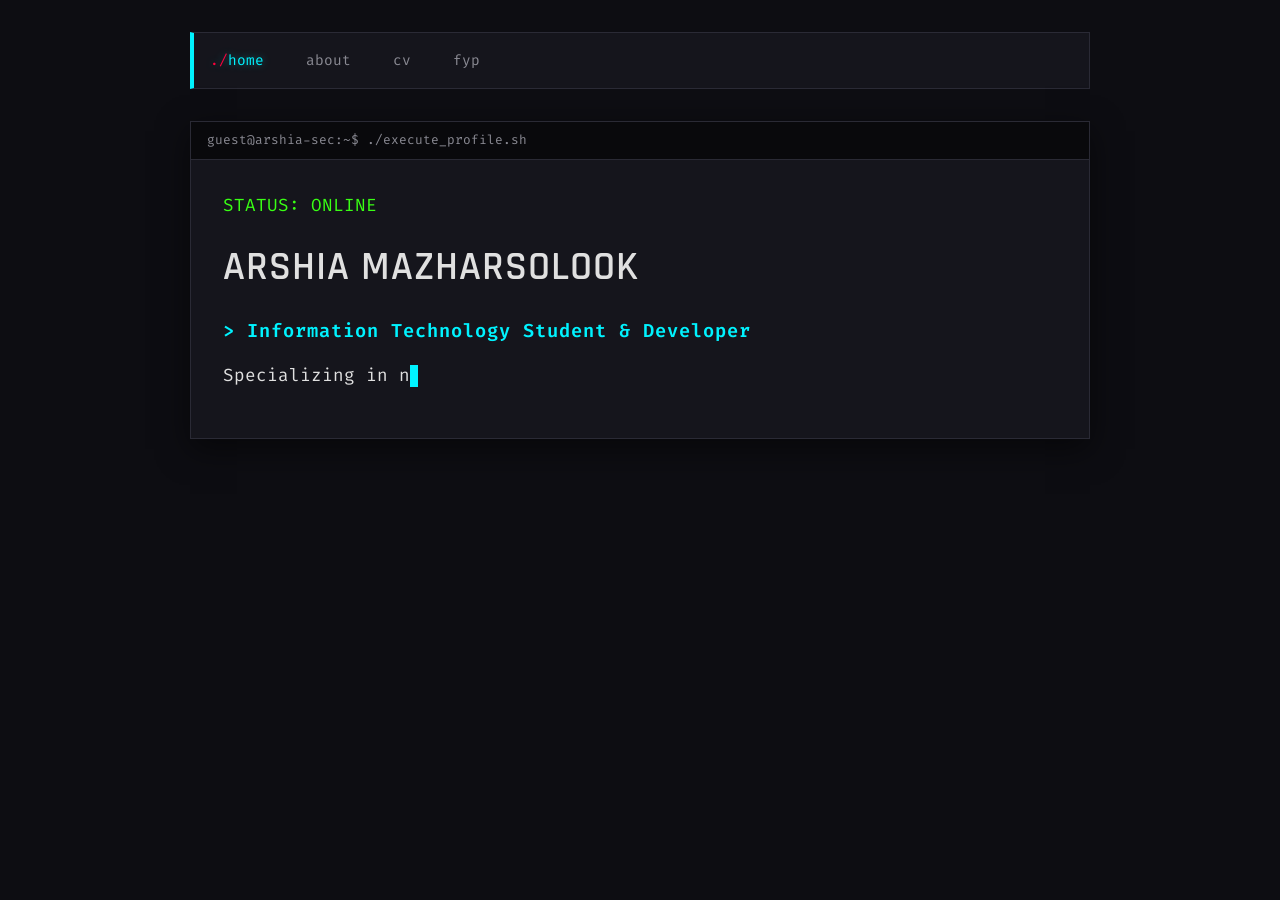
<file: index.html>
<!DOCTYPE html>
<html lang="en">
<head>
    <meta charset="UTF-8">
    <meta name="viewport" content="width=device-width, initial-scale=1.0">
    <title>Arshia Mazharsolook | System.Home</title>
    <link rel="stylesheet" href="style.css">
</head>
<body>
    <div class="container">
        <nav class="navbar">
            <a href="index.html" class="nav-link active"><span class="prompt">./</span>home</a>
            <a href="about.html" class="nav-link"><span class="prompt">./</span>about</a>
            <a href="cv.html" class="nav-link"><span class="prompt">./</span>cv</a>
            <a href="fyp.html" class="nav-link"><span class="prompt">./</span>fyp</a>
        </nav>

        <main class="terminal-window">
            <div class="terminal-header">
                guest@arshia-sec:~$ ./execute_profile.sh
            </div>
            <div class="terminal-content">
                <p class="mono accent-green">STATUS: ONLINE</p>
                <h1 class="glitch-hover">Arshia Mazharsolook</h1>
                <h3 class="mono accent-cyan">> Information Technology Student & Developer</h3>
                <p class="typewriter mono text-muted" data-text="Specializing in network security, data warehousing, and backend system architecture. Engineering resilient infrastructures and automated data workflows.">
    			Specializing in network security, data warehousing, and backend system architecture. Engineering resilient infrastructures and automated data workflows.
		</p>
            </div>
        </main>
    </div>
    
    <script src="script.js"></script>
</body>
</html>
</file>
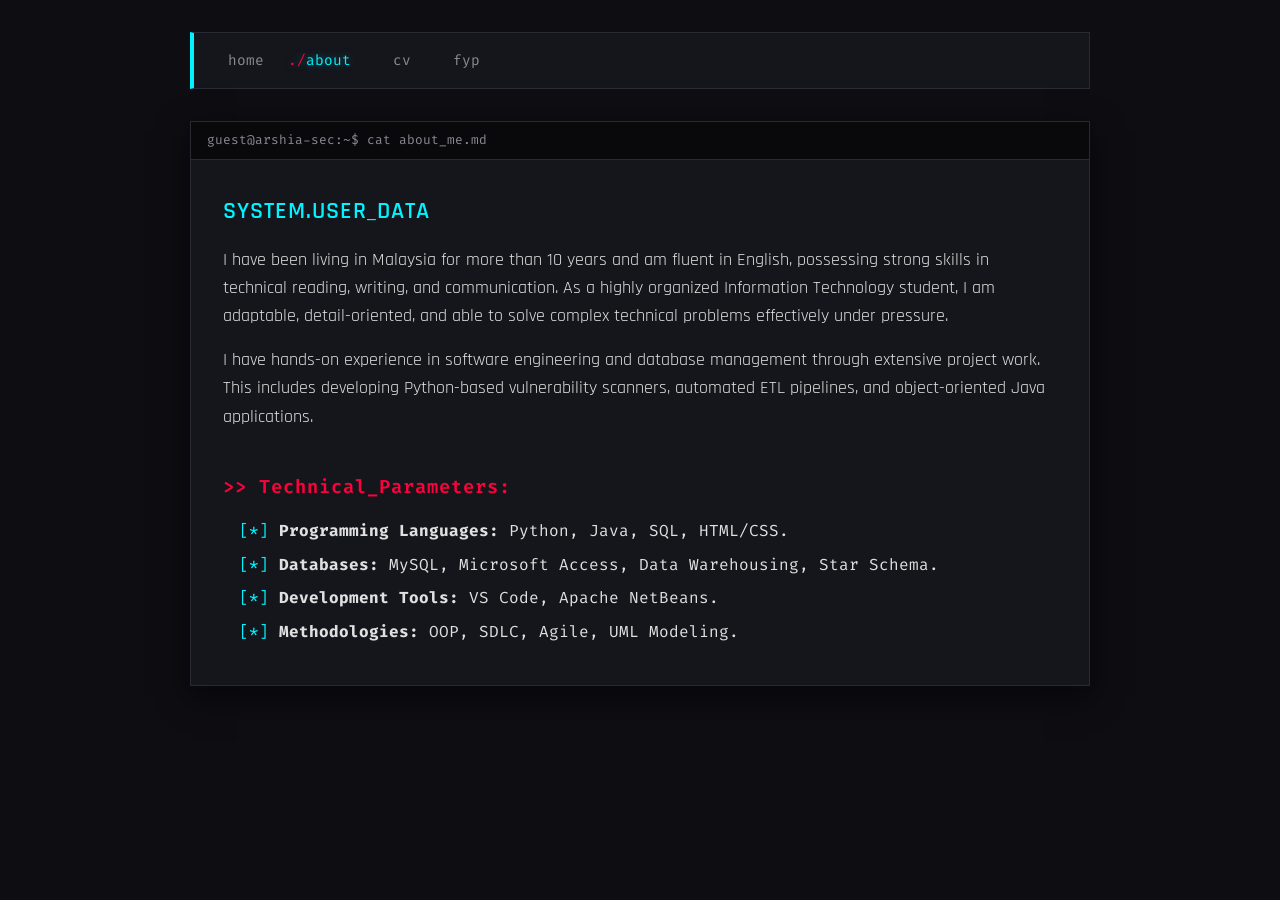
<file: about.html>
<!DOCTYPE html>
<html lang="en">
<head>
    <meta charset="UTF-8">
    <meta name="viewport" content="width=device-width, initial-scale=1.0">
    <title>Arshia Mazharsolook | System.About</title>
    <link rel="stylesheet" href="style.css">
</head>
<body>
    <div class="container">
        <nav class="navbar">
            <a href="index.html" class="nav-link"><span class="prompt">./</span>home</a>
            <a href="about.html" class="nav-link active"><span class="prompt">./</span>about</a>
            <a href="cv.html" class="nav-link"><span class="prompt">./</span>cv</a>
            <a href="fyp.html" class="nav-link"><span class="prompt">./</span>fyp</a>
        </nav>

        <main class="terminal-window">
            <div class="terminal-header">
                guest@arshia-sec:~$ cat about_me.md
            </div>
            <div class="terminal-content">
                <h2 class="glitch-hover accent-cyan">SYSTEM.USER_DATA</h2>
                <p>
                    I have been living in Malaysia for more than 10 years and am fluent in English, possessing strong skills in technical reading, writing, and communication. As a highly organized Information Technology student, I am adaptable, detail-oriented, and able to solve complex technical problems effectively under pressure.
                </p>
                <p>
                    I have hands-on experience in software engineering and database management through extensive project work. This includes developing Python-based vulnerability scanners, automated ETL pipelines, and object-oriented Java applications.
                </p>
                
                <br>
                <h3 class="mono accent-pink">>> Technical_Parameters:</h3>
                <ul style="list-style: none; padding-left: 1rem;" class="mono text-muted">
                    <li style="margin-bottom: 0.5rem;">
                        <span class="accent-cyan">[*]</span> <strong>Programming Languages:</strong> Python, Java, SQL, HTML/CSS.
                    </li>
                    <li style="margin-bottom: 0.5rem;">
                        <span class="accent-cyan">[*]</span> <strong>Databases:</strong> MySQL, Microsoft Access, Data Warehousing, Star Schema.
                    </li>
                    <li style="margin-bottom: 0.5rem;">
                        <span class="accent-cyan">[*]</span> <strong>Development Tools:</strong> VS Code, Apache NetBeans.
                    </li>
                    <li style="margin-bottom: 0.5rem;">
                        <span class="accent-cyan">[*]</span> <strong>Methodologies:</strong> OOP, SDLC, Agile, UML Modeling.
                    </li>
                </ul>
            </div>
        </main>
    </div>
    
    <script src="script.js"></script>
</body>
</html>
</file>
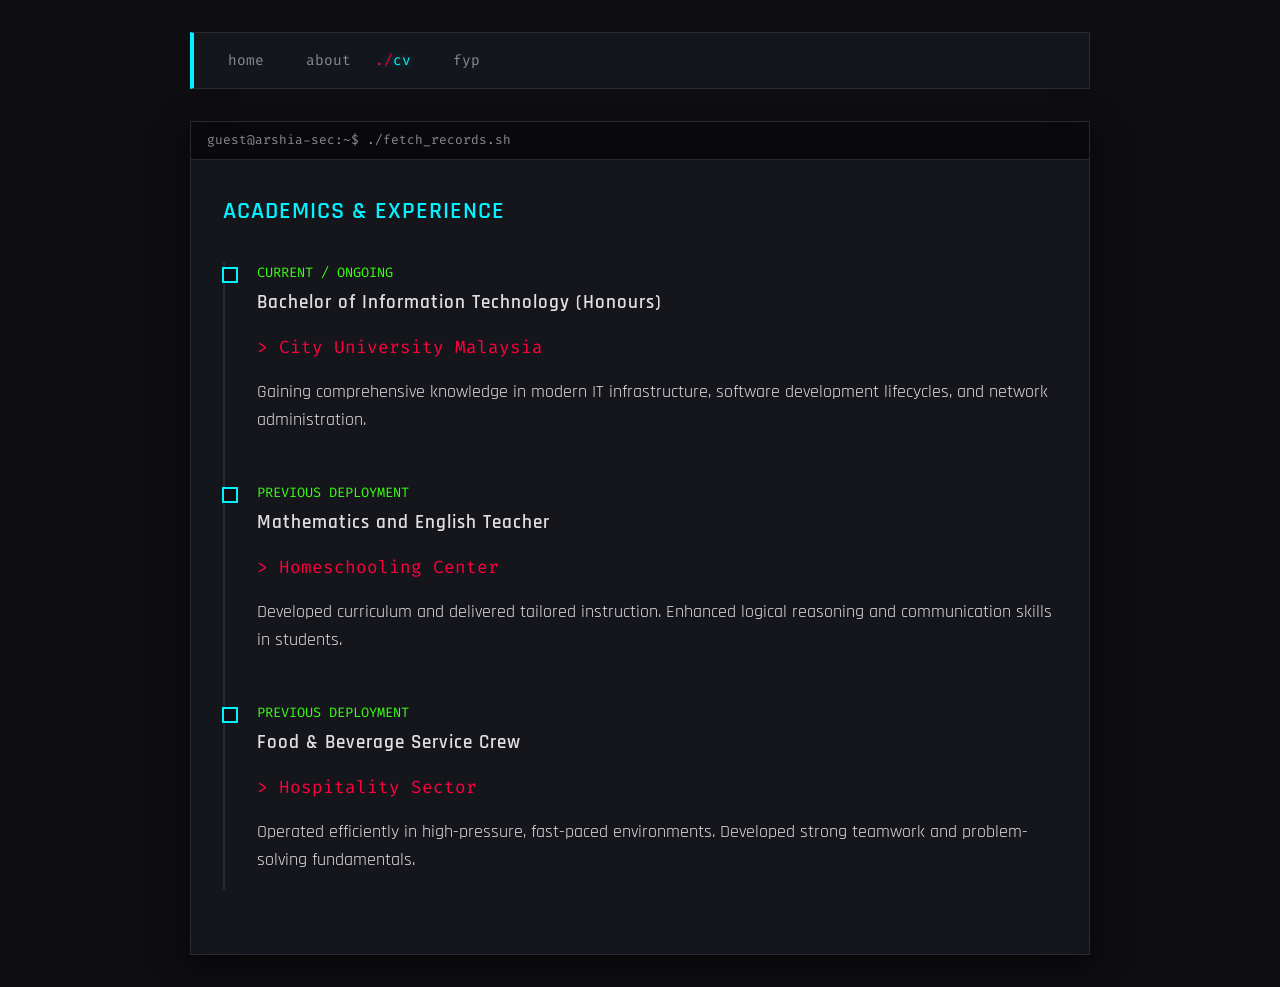
<file: cv.html>
<!DOCTYPE html>
<html lang="en">
<head>
    <meta charset="UTF-8">
    <meta name="viewport" content="width=device-width, initial-scale=1.0">
    <title>Arshia Mazharsolook | System.CV</title>
    <link rel="stylesheet" href="style.css">
</head>
<body>
    <div class="container">
        <nav class="navbar">
            <a href="index.html" class="nav-link"><span class="prompt">./</span>home</a>
            <a href="about.html" class="nav-link"><span class="prompt">./</span>about</a>
            <a href="cv.html" class="nav-link active"><span class="prompt">./</span>cv</a>
            <a href="fyp.html" class="nav-link"><span class="prompt">./</span>fyp</a>
        </nav>

        <main class="terminal-window">
            <div class="terminal-header">
                guest@arshia-sec:~$ ./fetch_records.sh
            </div>
            <div class="terminal-content">
                <h2 class="glitch-hover accent-cyan">ACADEMICS & EXPERIENCE</h2>
                
                <div class="timeline">
                    <!-- Education Node -->
                    <div class="timeline-item">
                        <span class="timeline-date">CURRENT / ONGOING</span>
                        <h3>Bachelor of Information Technology (Honours)</h3>
                        <p class="mono accent-pink">> City University Malaysia</p>
                        <p class="text-muted">Gaining comprehensive knowledge in modern IT infrastructure, software development lifecycles, and network administration.</p>
                    </div>

                    <!-- Work Node 1 -->
                    <div class="timeline-item">
                        <span class="timeline-date">PREVIOUS DEPLOYMENT</span>
                        <h3>Mathematics and English Teacher</h3>
                        <p class="mono accent-pink">> Homeschooling Center</p>
                        <p class="text-muted">Developed curriculum and delivered tailored instruction. Enhanced logical reasoning and communication skills in students.</p>
                    </div>

                    <!-- Work Node 2 -->
                    <div class="timeline-item">
                        <span class="timeline-date">PREVIOUS DEPLOYMENT</span>
                        <h3>Food & Beverage Service Crew</h3>
                        <p class="mono accent-pink">> Hospitality Sector</p>
                        <p class="text-muted">Operated efficiently in high-pressure, fast-paced environments. Developed strong teamwork and problem-solving fundamentals.</p>
                    </div>
                </div>
            </div>
        </main>
    </div>
    
    <script src="script.js"></script>
</body>
</html>
</file>
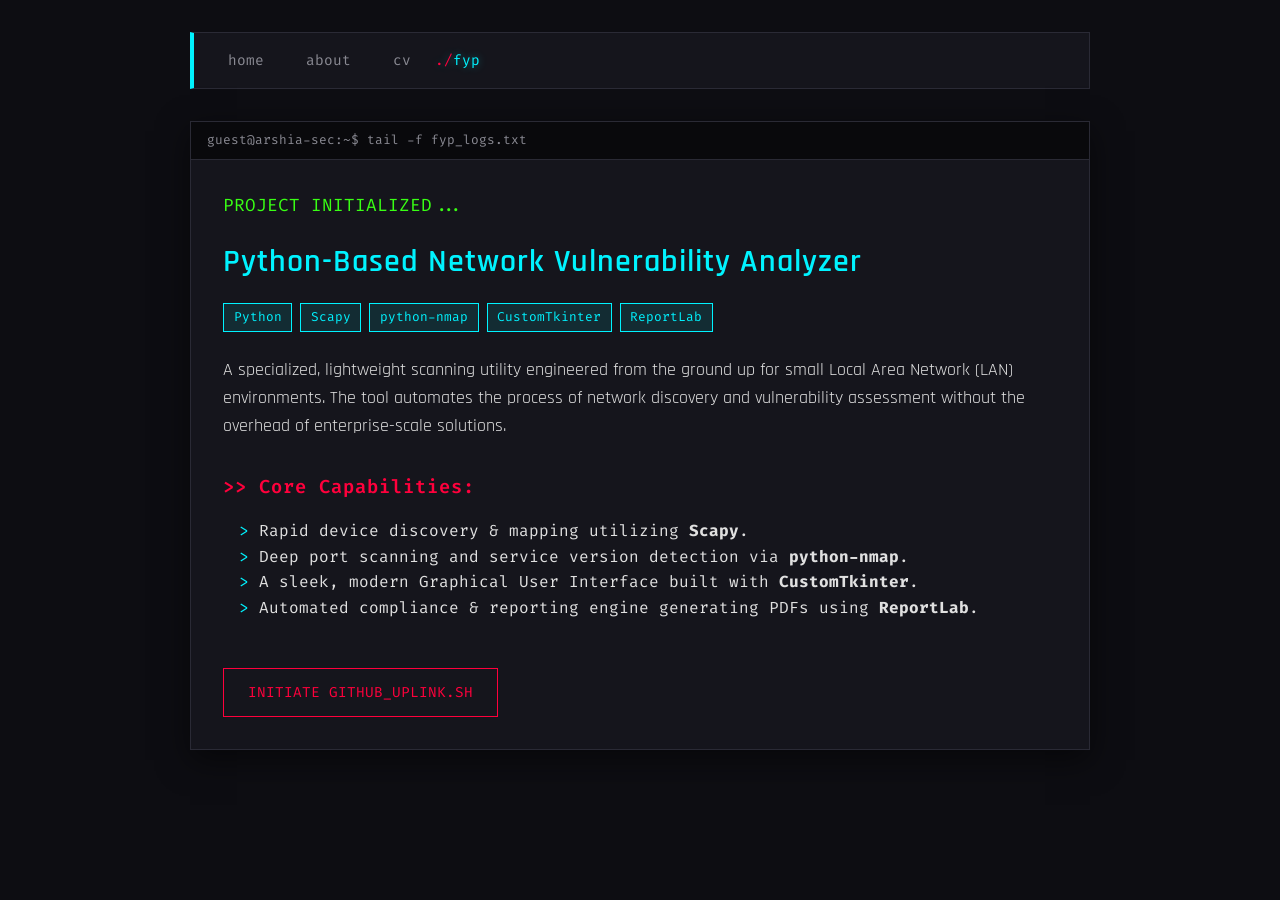
<file: fyp.html>
<!DOCTYPE html>
<html lang="en">
<head>
    <meta charset="UTF-8">
    <meta name="viewport" content="width=device-width, initial-scale=1.0">
    <title>Arshia Mazharsolook | System.FYP</title>
    <link rel="stylesheet" href="style.css">
</head>
<body>
    <div class="container">
        <nav class="navbar">
            <a href="index.html" class="nav-link"><span class="prompt">./</span>home</a>
            <a href="about.html" class="nav-link"><span class="prompt">./</span>about</a>
            <a href="cv.html" class="nav-link"><span class="prompt">./</span>cv</a>
            <a href="fyp.html" class="nav-link active"><span class="prompt">./</span>fyp</a>
        </nav>

        <main class="terminal-window">
            <div class="terminal-header">
                guest@arshia-sec:~$ tail -f fyp_logs.txt
            </div>
            <div class="terminal-content">
                <p class="mono accent-green">PROJECT INITIALIZED...</p>
                <h2 class="glitch-hover accent-cyan" style="font-size: 2rem;">Python-Based Network Vulnerability Analyzer</h2>
                
                <div class="tags">
                    <span class="tag">Python</span>
                    <span class="tag">Scapy</span>
                    <span class="tag">python-nmap</span>
                    <span class="tag">CustomTkinter</span>
                    <span class="tag">ReportLab</span>
                </div>

                <p class="text-muted" style="margin-top: 1.5rem;">
                    A specialized, lightweight scanning utility engineered from the ground up for small Local Area Network (LAN) environments. The tool automates the process of network discovery and vulnerability assessment without the overhead of enterprise-scale solutions.
                </p>
                
                <h3 class="mono accent-pink" style="margin-top: 2rem;">>> Core Capabilities:</h3>
                <ul style="list-style: none; padding-left: 1rem; margin-bottom: 2rem;" class="mono text-muted">
                    <li><span class="accent-cyan">></span> Rapid device discovery & mapping utilizing <strong>Scapy</strong>.</li>
                    <li><span class="accent-cyan">></span> Deep port scanning and service version detection via <strong>python-nmap</strong>.</li>
                    <li><span class="accent-cyan">></span> A sleek, modern Graphical User Interface built with <strong>CustomTkinter</strong>.</li>
                    <li><span class="accent-cyan">></span> Automated compliance & reporting engine generating PDFs using <strong>ReportLab</strong>.</li>
                </ul>

                <a href="https://github.com/mazsolook/netvuln-scanner" target="_blank" class="btn">
                    INITIATE GITHUB_UPLINK.SH
                </a>
            </div>
        </main>
    </div>
    
    <script src="script.js"></script>
</body>
</html>
</file>
<file: style.css>
@import url('https://fonts.googleapis.com/css2?family=Fira+Code:wght@300;400;600&family=Rajdhani:wght@400;500;600&display=swap');

:root {
    --bg-color: #0D0D12;
    --panel-bg: #15151c;
    --text-main: #e0e0e0;
    --text-muted: #8a8a93;
    --neon-cyan: #00f3ff;
    --neon-pink: #ff003c;
    --neon-green: #39ff14;
    --border-color: #2a2a35;
}

* {
    margin: 0;
    padding: 0;
    box-sizing: border-box;
}

body {
    background-color: var(--bg-color);
    color: var(--text-main);
    font-family: 'Rajdhani', sans-serif;
    line-height: 1.6;
    display: flex;
    justify-content: center;
    padding: 2rem;
    min-height: 100vh;
}

.container {
    width: 100%;
    max-width: 900px;
    display: flex;
    flex-direction: column;
    gap: 2rem;
}

/* Navigation - Command Line Style */
.navbar {
    display: flex;
    gap: 1.5rem;
    padding: 1rem;
    background: var(--panel-bg);
    border: 1px solid var(--border-color);
    border-left: 4px solid var(--neon-cyan);
}

.nav-link {
    color: var(--text-muted);
    text-decoration: none;
    font-family: 'Fira Code', monospace;
    font-size: 0.9rem;
    transition: all 0.3s ease;
    text-transform: lowercase;
}

.nav-link .prompt {
    color: var(--neon-pink);
    opacity: 0;
    transition: opacity 0.3s ease;
}

.nav-link:hover, .nav-link.active {
    color: var(--neon-cyan);
    text-shadow: 0 0 8px rgba(0, 243, 255, 0.4);
}

.nav-link:hover .prompt, .nav-link.active .prompt {
    opacity: 1;
}

/* Terminal Window UI */
.terminal-window {
    background: var(--panel-bg);
    border: 1px solid var(--border-color);
    position: relative;
    box-shadow: 0 10px 30px rgba(0,0,0,0.5);
}

.terminal-header {
    background: #09090c;
    padding: 0.5rem 1rem;
    border-bottom: 1px solid var(--border-color);
    display: flex;
    align-items: center;
    font-family: 'Fira Code', monospace;
    font-size: 0.8rem;
    color: var(--text-muted);
}

.terminal-content {
    padding: 2rem;
}

h1, h2, h3 {
    font-weight: 600;
    letter-spacing: 1px;
    margin-bottom: 1rem;
}

h1 {
    font-size: 2.5rem;
    color: var(--text-main);
    text-transform: uppercase;
}

p {
    font-size: 1.1rem;
    margin-bottom: 1rem;
}

/* Specific Elements */
.accent-cyan { color: var(--neon-cyan); }
.accent-pink { color: var(--neon-pink); }
.accent-green { color: var(--neon-green); }
.mono { font-family: 'Fira Code', monospace; }

/* Timeline (CV Page) */
.timeline {
    border-left: 2px solid var(--border-color);
    padding-left: 2rem;
    margin: 2rem 0;
    display: flex;
    flex-direction: column;
    gap: 2rem;
}

.timeline-item {
    position: relative;
}

.timeline-item::before {
    content: '';
    position: absolute;
    left: -35px;
    top: 5px;
    width: 12px;
    height: 12px;
    background: var(--bg-color);
    border: 2px solid var(--neon-cyan);
    transition: all 0.3s ease;
}

.timeline-item:hover::before {
    background: var(--neon-cyan);
    box-shadow: 0 0 10px var(--neon-cyan);
}

.timeline-date {
    font-family: 'Fira Code', monospace;
    color: var(--neon-green);
    font-size: 0.85rem;
    margin-bottom: 0.25rem;
    display: block;
}

/* Tags (FYP Page) */
.tags {
    display: flex;
    gap: 0.5rem;
    flex-wrap: wrap;
    margin-bottom: 1.5rem;
}

.tag {
    font-family: 'Fira Code', monospace;
    font-size: 0.8rem;
    padding: 0.2rem 0.6rem;
    background: rgba(0, 243, 255, 0.1);
    border: 1px solid var(--neon-cyan);
    color: var(--neon-cyan);
}

/* Buttons */
.btn {
    display: inline-block;
    padding: 0.75rem 1.5rem;
    background: transparent;
    color: var(--neon-pink);
    border: 1px solid var(--neon-pink);
    font-family: 'Fira Code', monospace;
    text-decoration: none;
    text-transform: uppercase;
    font-size: 0.9rem;
    transition: all 0.2s ease;
    cursor: pointer;
    margin-top: 1rem;
}

.btn:hover {
    background: rgba(255, 0, 60, 0.1);
    box-shadow: 0 0 15px rgba(255, 0, 60, 0.3);
    text-shadow: 0 0 5px var(--neon-pink);
}

/* Glitch Hover Effect */
.glitch-hover:hover {
    animation: glitch-anim 0.3s linear infinite;
}

@keyframes glitch-anim {
    0% { text-shadow: 2px 0 var(--neon-pink), -2px 0 var(--neon-cyan); }
    25% { text-shadow: -2px 0 var(--neon-pink), 2px 0 var(--neon-cyan); }
    50% { text-shadow: 2px 0 var(--neon-cyan), -2px 0 var(--neon-pink); }
    75% { text-shadow: -2px 0 var(--neon-cyan), 2px 0 var(--neon-pink); }
    100% { text-shadow: 2px 0 var(--neon-pink), -2px 0 var(--neon-cyan); }
}

/* Typewriter cursor */
.cursor {
    display: inline-block;
    width: 8px;
    height: 1.2em;
    background-color: var(--neon-cyan);
    vertical-align: middle;
    animation: blink 1s step-end infinite;
}

@keyframes blink { 50% { opacity: 0; } }
</file>
